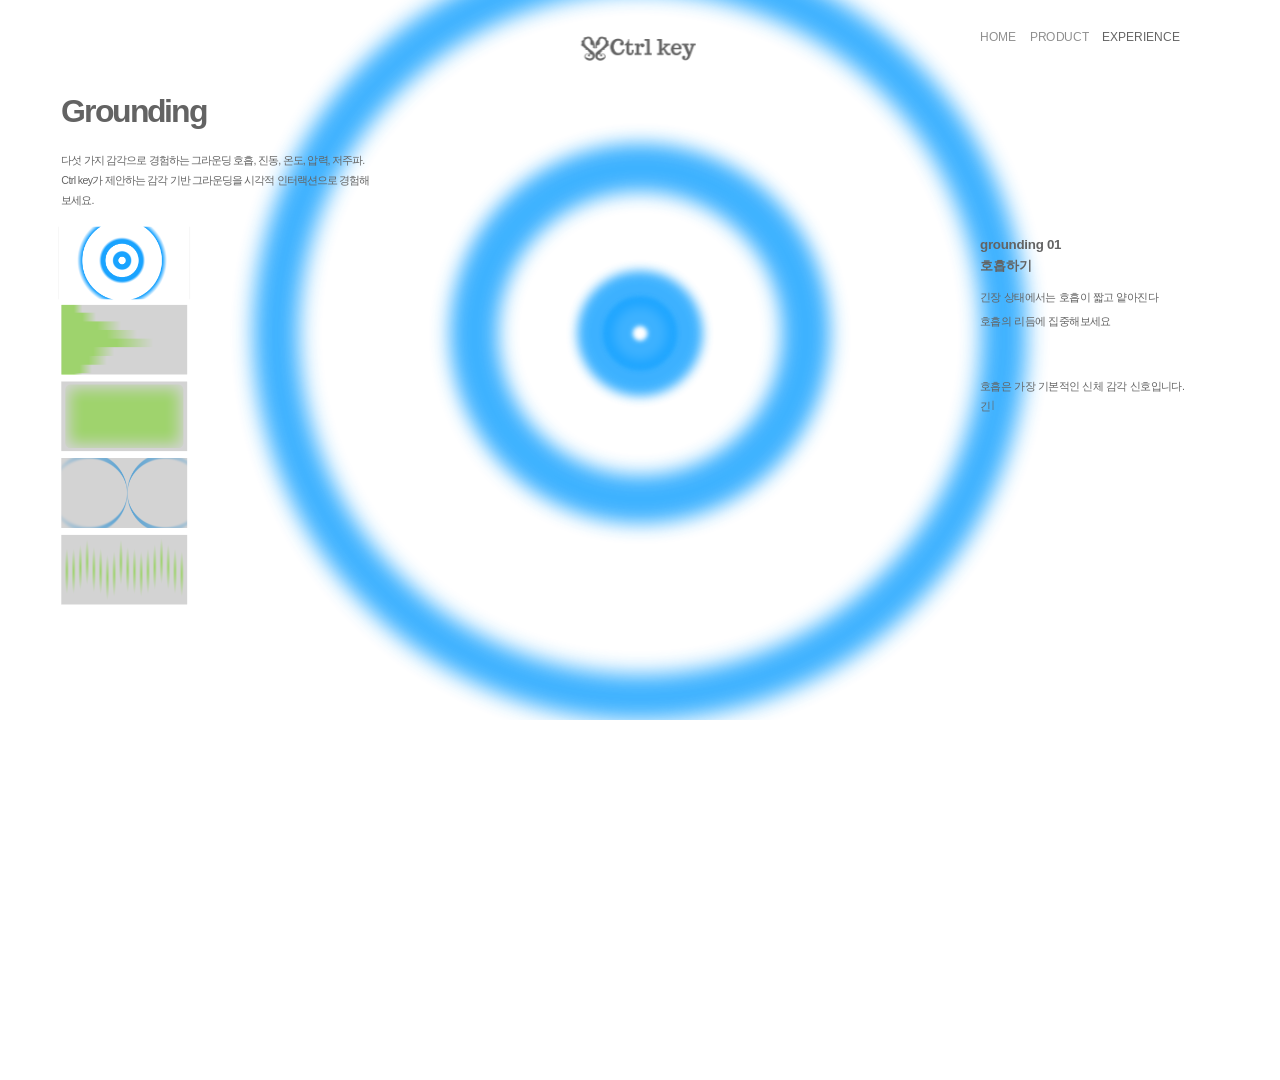
<file: experience.html>
<!DOCTYPE html>
<html lang="ko">
<head>
  <meta charset="utf-8" />
  <meta name="viewport" content="width=device-width, initial-scale=1" />
  <title>Ctrl key Experience</title>
  <link rel="preconnect" href="https://fonts.googleapis.com" />
  <link rel="preconnect" href="https://fonts.gstatic.com" crossorigin />
  <link href="https://fonts.googleapis.com/css2?family=Arimo:wght@400;500;700;800&family=Trocchi&display=swap" rel="stylesheet" />
  <link rel="stylesheet" href="css/style.css" />
</head>
<body>
  <div class="page">
    <nav class="menu-bar menu-bar-gray" aria-label="Primary navigation" data-node-id="368:121">
      <a class="brand-mark" href="index.html#home" aria-label="Ctrl key home">
        <img src="assets/landing-raw-4.png" alt="Ctrl key" />
      </a>
      <div class="menu-items" data-node-id="368:107">
        <a class="nav-link" href="index.html#home" data-nav-target="home">HOME</a>
        <a class="nav-link" href="product.html" data-nav-target="product">PRODUCT</a>
        <a class="nav-link is-active" href="#problem" data-nav-target="problem">EXPERIENCE</a>
      </div>
    </nav>

    <main class="site-shell" data-node-id="406:127">
      <section class="section problem-section experience-section" id="problem" data-section="problem" data-experience-page="1" data-node-id="406:128">
        <div class="experience-breathing-layer" data-experience-breathing data-node-id="412:1078" aria-hidden="true">
          <span class="experience-breathing-ring breathing-ring-outer"></span>
          <span class="experience-breathing-ring breathing-ring-middle"></span>
          <span class="experience-breathing-ring breathing-ring-inner"></span>
          <span class="experience-breathing-ring breathing-ring-center"></span>
        </div>
        <div class="experience-gradient-layer" data-experience-gradient aria-hidden="true">
          <span class="experience-gradient-band experience-gradient-band-01"></span>
          <span class="experience-gradient-band experience-gradient-band-02"></span>
          <span class="experience-gradient-band experience-gradient-band-03"></span>
          <span class="experience-gradient-band experience-gradient-band-04"></span>
          <span class="experience-gradient-band experience-gradient-band-05"></span>
          <span class="experience-gradient-band experience-gradient-band-06"></span>
          <span class="experience-gradient-band experience-gradient-band-07"></span>
          <span class="experience-gradient-band experience-gradient-band-08"></span>
          <span class="experience-gradient-band experience-gradient-band-09"></span>
        </div>
        <div class="experience-color-layer" data-experience-color data-node-id="413:1138" aria-hidden="true">
          <div class="experience-color-rect" data-node-id="413:1184">
            <div class="experience-color-fill"></div>
            <div class="experience-color-shadow"></div>
          </div>
        </div>
        <div class="experience-pressure-layer" data-experience-pressure data-node-id="416:1220" aria-hidden="true">
          <div class="experience-pressure-circle pressure-circle-left">
            <span class="experience-pressure-ring"></span>
          </div>
          <div class="experience-pressure-circle pressure-circle-right">
            <span class="experience-pressure-ring"></span>
          </div>
        </div>
        <div class="experience-rhythm-layer" data-experience-rhythm data-node-id="416:1187" aria-hidden="true">
          <span class="experience-rhythm-bar" style="--bar-x: 84px; --bar-y: 563.5px; --bar-h: 795px; --bar-delay: -0.1s; --bar-scale: 1.05;"></span>
          <span class="experience-rhythm-bar" style="--bar-x: 187px; --bar-y: 563.5px; --bar-h: 795px; --bar-delay: -1.4s; --bar-scale: 0.94;"></span>
          <span class="experience-rhythm-bar" style="--bar-x: 290px; --bar-y: 504.5px; --bar-h: 785px; --bar-delay: -2.7s; --bar-scale: 1.12;"></span>
          <span class="experience-rhythm-bar" style="--bar-x: 393px; --bar-y: 429.5px; --bar-h: 795px; --bar-delay: -4s; --bar-scale: 0.88;"></span>
          <span class="experience-rhythm-bar" style="--bar-x: 496px; --bar-y: 539.5px; --bar-h: 795px; --bar-delay: -5.3s; --bar-scale: 1.02;"></span>
          <span class="experience-rhythm-bar" style="--bar-x: 599px; --bar-y: 563.5px; --bar-h: 795px; --bar-delay: -0.8s; --bar-scale: 0.97;"></span>
          <span class="experience-rhythm-bar" style="--bar-x: 702px; --bar-y: 659.5px; --bar-h: 795px; --bar-delay: -2.1s; --bar-scale: 1.14;"></span>
          <span class="experience-rhythm-bar" style="--bar-x: 805px; --bar-y: 605.5px; --bar-h: 795px; --bar-delay: -3.4s; --bar-scale: 0.9;"></span>
          <span class="experience-rhythm-bar" style="--bar-x: 908px; --bar-y: 429.5px; --bar-h: 795px; --bar-delay: -4.7s; --bar-scale: 1.08;"></span>
          <span class="experience-rhythm-bar" style="--bar-x: 1011px; --bar-y: 539.5px; --bar-h: 795px; --bar-delay: -6s; --bar-scale: 0.95;"></span>
          <span class="experience-rhythm-bar" style="--bar-x: 1114px; --bar-y: 563.5px; --bar-h: 795px; --bar-delay: -1.2s; --bar-scale: 1.03;"></span>
          <span class="experience-rhythm-bar" style="--bar-x: 1217px; --bar-y: 605.5px; --bar-h: 795px; --bar-delay: -2.5s; --bar-scale: 0.91;"></span>
          <span class="experience-rhythm-bar" style="--bar-x: 1320px; --bar-y: 563.5px; --bar-h: 795px; --bar-delay: -3.8s; --bar-scale: 1.09;"></span>
          <span class="experience-rhythm-bar" style="--bar-x: 1423px; --bar-y: 499.5px; --bar-h: 795px; --bar-delay: -5.1s; --bar-scale: 0.96;"></span>
          <span class="experience-rhythm-bar" style="--bar-x: 1526px; --bar-y: 409.5px; --bar-h: 795px; --bar-delay: -6.4s; --bar-scale: 1.13;"></span>
          <span class="experience-rhythm-bar" style="--bar-x: 1629px; --bar-y: 499.5px; --bar-h: 795px; --bar-delay: -1.7s; --bar-scale: 0.93;"></span>
          <span class="experience-rhythm-bar" style="--bar-x: 1732px; --bar-y: 563.5px; --bar-h: 795px; --bar-delay: -3s; --bar-scale: 1.06;"></span>
          <span class="experience-rhythm-bar" style="--bar-x: 1835px; --bar-y: 605.5px; --bar-h: 795px; --bar-delay: -4.3s; --bar-scale: 0.92;"></span>
        </div>
        <h2 class="experience-title">Grounding</h2>
        <p class="experience-intro">
          <span data-experience-static-typewriter>다섯 가지 감각으로 경험하는 그라운딩 호흡, 진동, 온도, 압력, 저주파.</span><br />
          Ctrl key가 제안하는 감각 기반 그라운딩을 시각적 인터랙션으로 경험해보세요.
        </p>
        <div class="experience-nav-frame" data-node-id="406:329" aria-label="Grounding experience pages">
          <button class="experience-nav-card is-active" type="button" data-experience-target="1" data-experience-route="experience-1" aria-label="1번 페이지로 이동">
            <img src="assets/01 MOTION.png" alt="" />
          </button>
          <button class="experience-nav-card" type="button" data-experience-target="2" data-experience-route="experience-2" aria-label="2번 페이지로 이동">
            <img src="assets/02 MOTION.png" alt="" />
          </button>
          <button class="experience-nav-card" type="button" data-experience-target="3" data-experience-route="experience-3" aria-label="3번 페이지로 이동">
            <img src="assets/03MOTION.png" alt="" />
          </button>
          <button class="experience-nav-card" type="button" data-experience-target="4" data-experience-route="experience-4" aria-label="4번 페이지로 이동">
            <img src="assets/04MOTION.png" alt="" />
          </button>
          <button class="experience-nav-card" type="button" data-experience-target="5" data-experience-route="experience-5" aria-label="5번 페이지로 이동">
            <img src="assets/05MOTION.png" alt="" />
          </button>
        </div>
        <aside class="experience-popup" aria-live="polite">
          <h3 data-experience-title></h3>
          <p class="experience-prompt" data-experience-prompt></p>
          <p class="experience-description" data-experience-description></p>
          <p class="experience-meta" data-experience-meta></p>
        </aside>
      </section>

    </main>
  </div>
  <script src="js/main.js"></script>
</body>
</html>
</file>
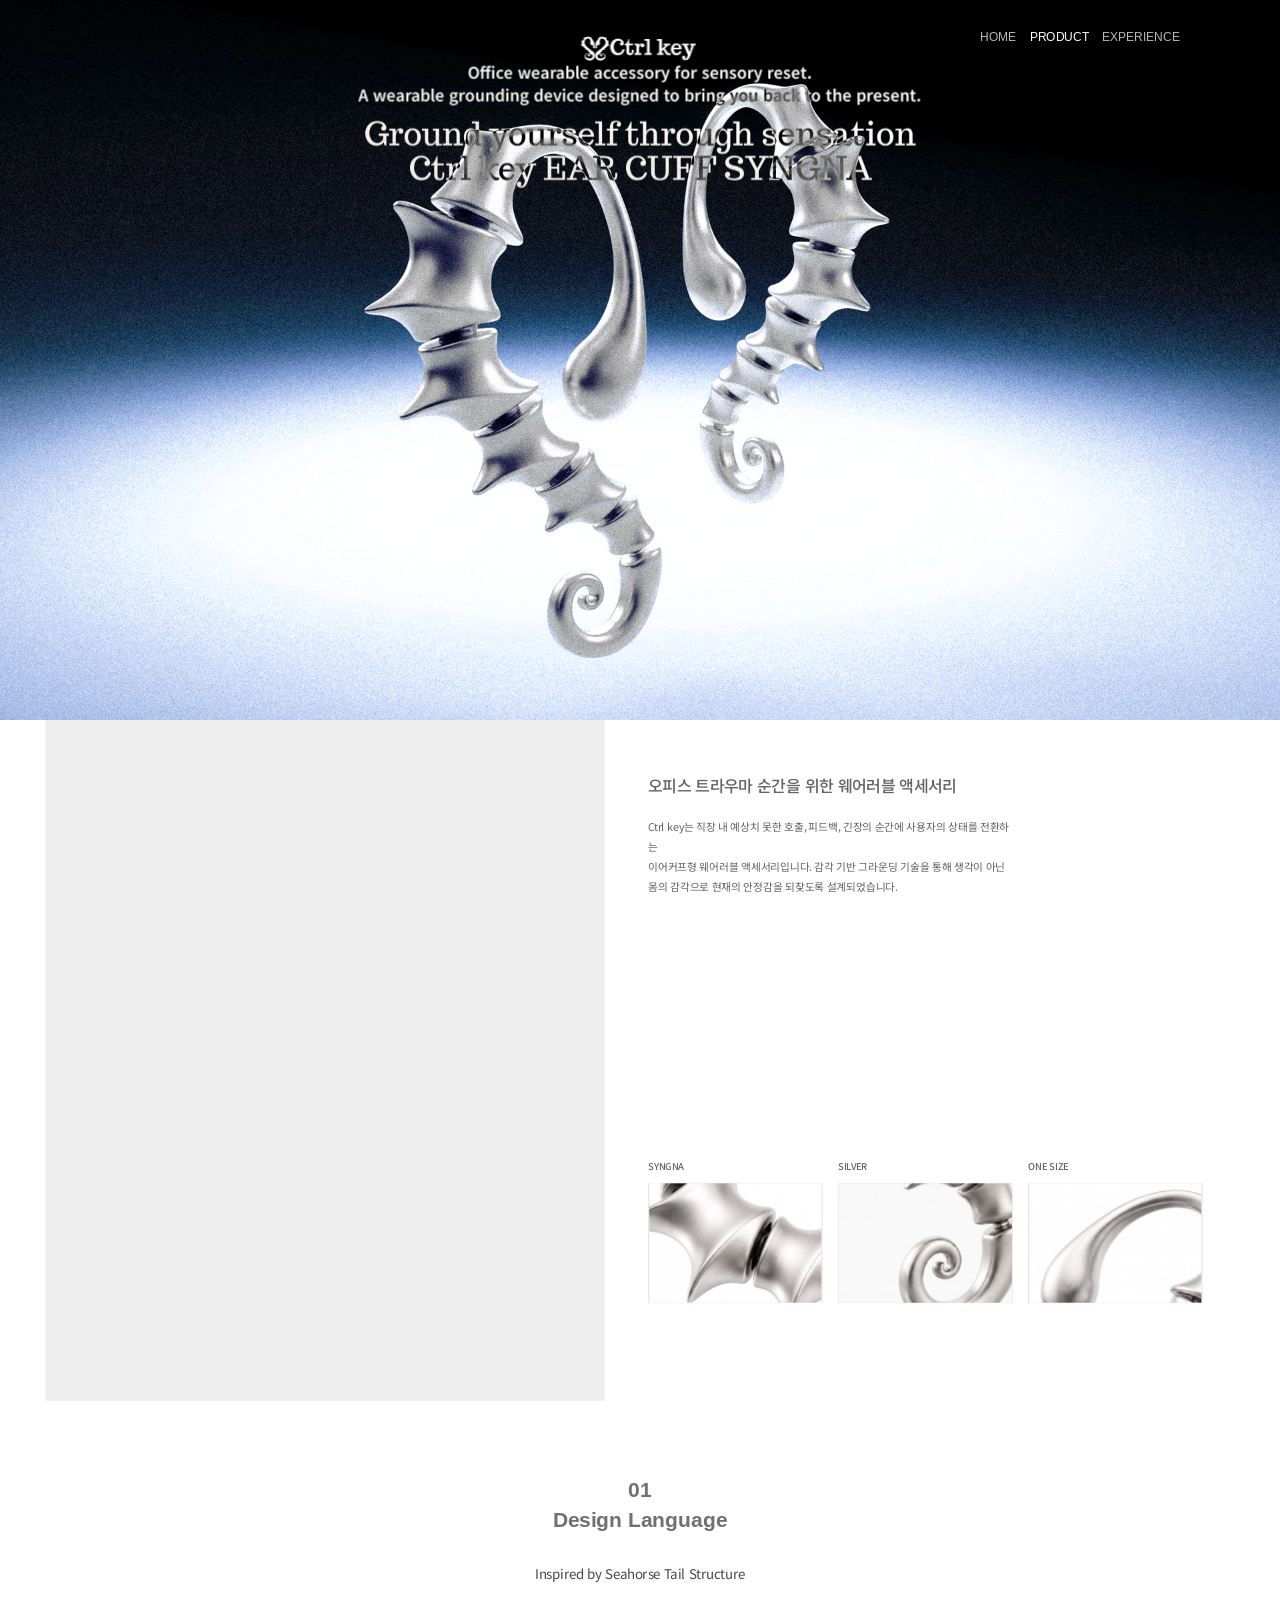
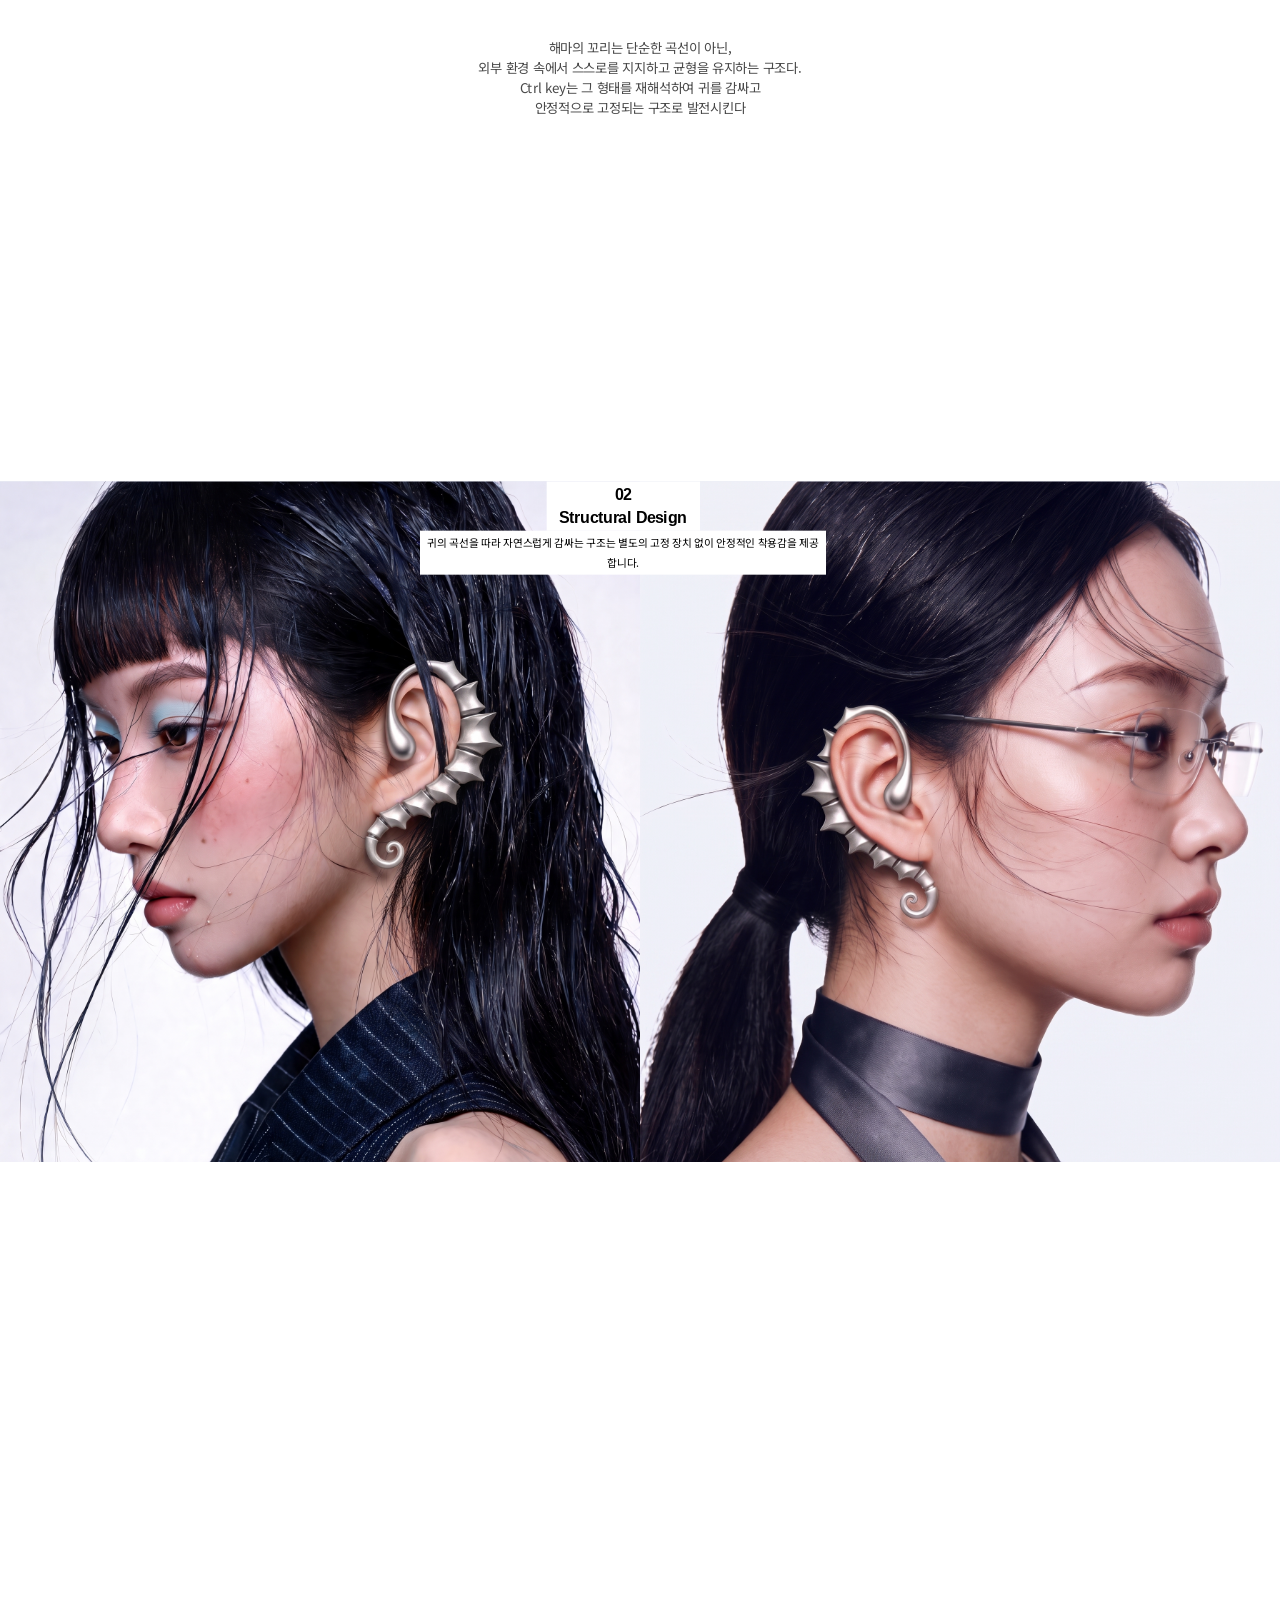
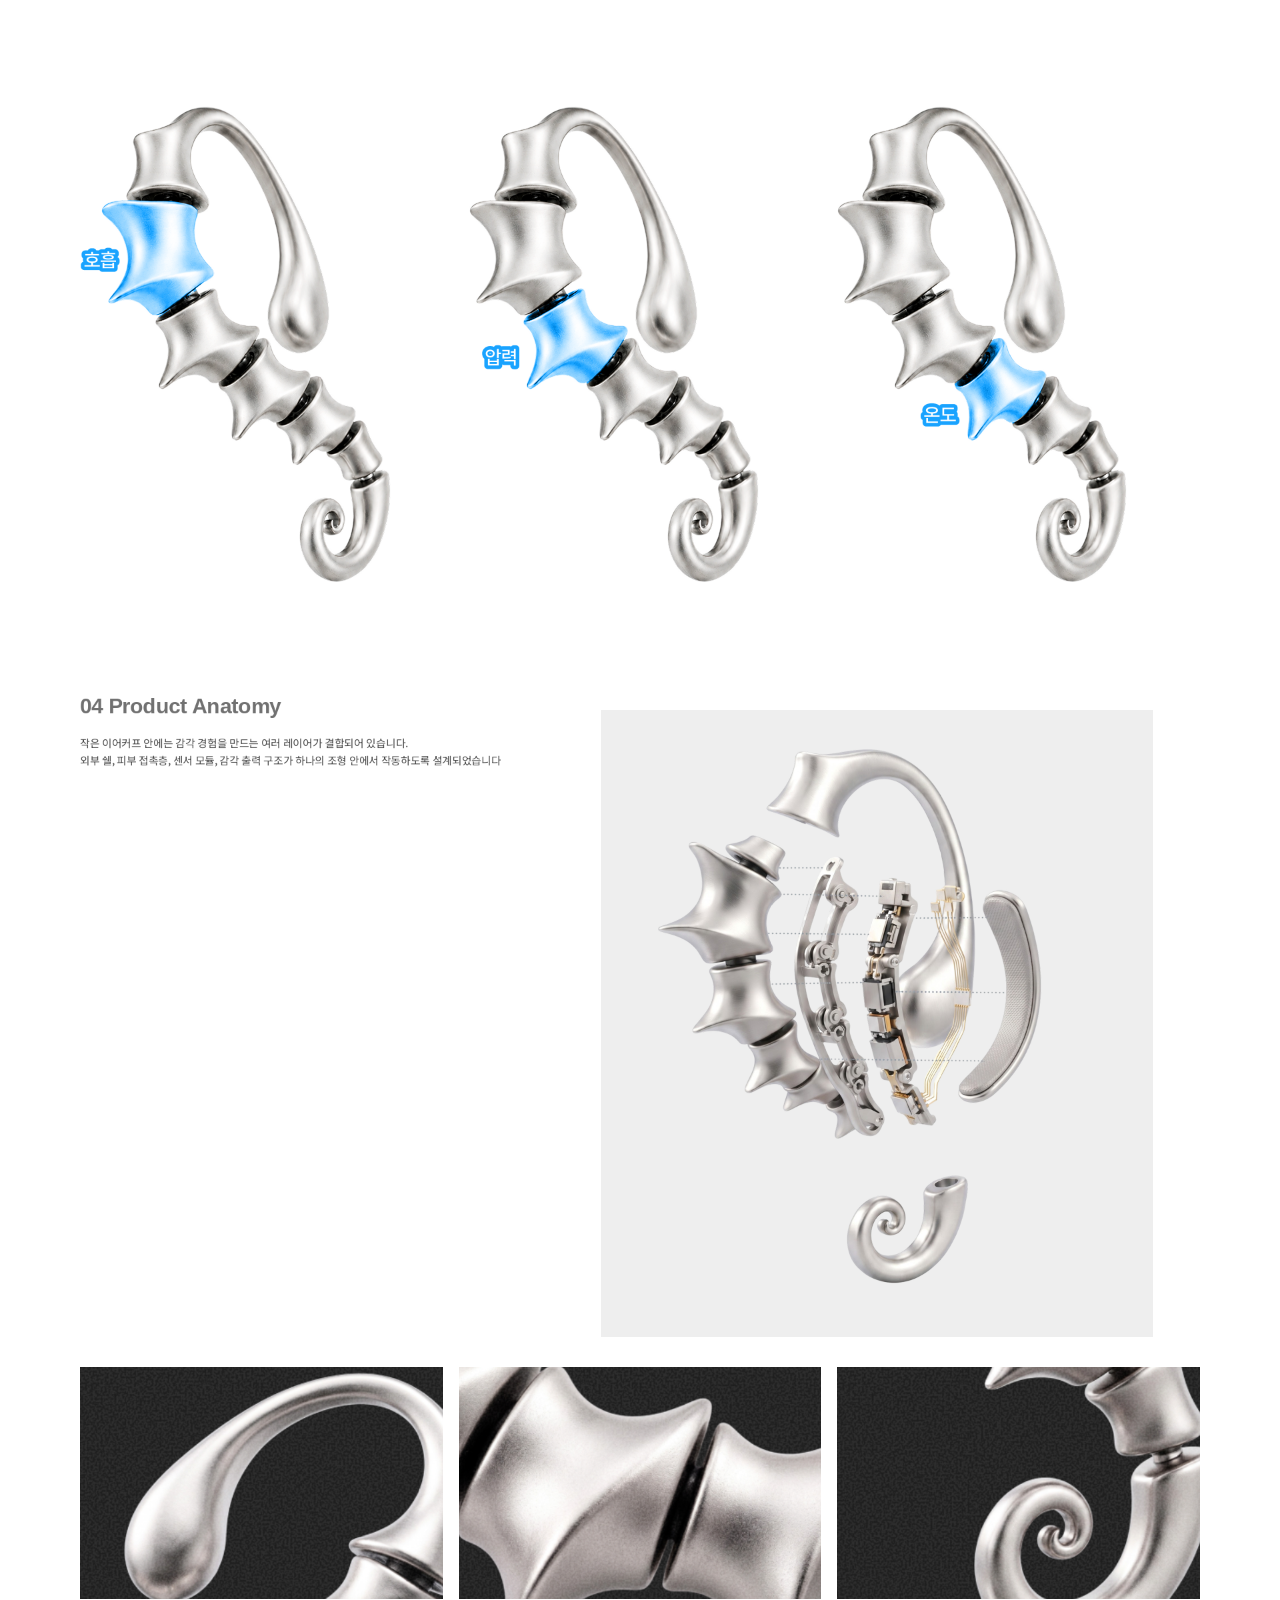
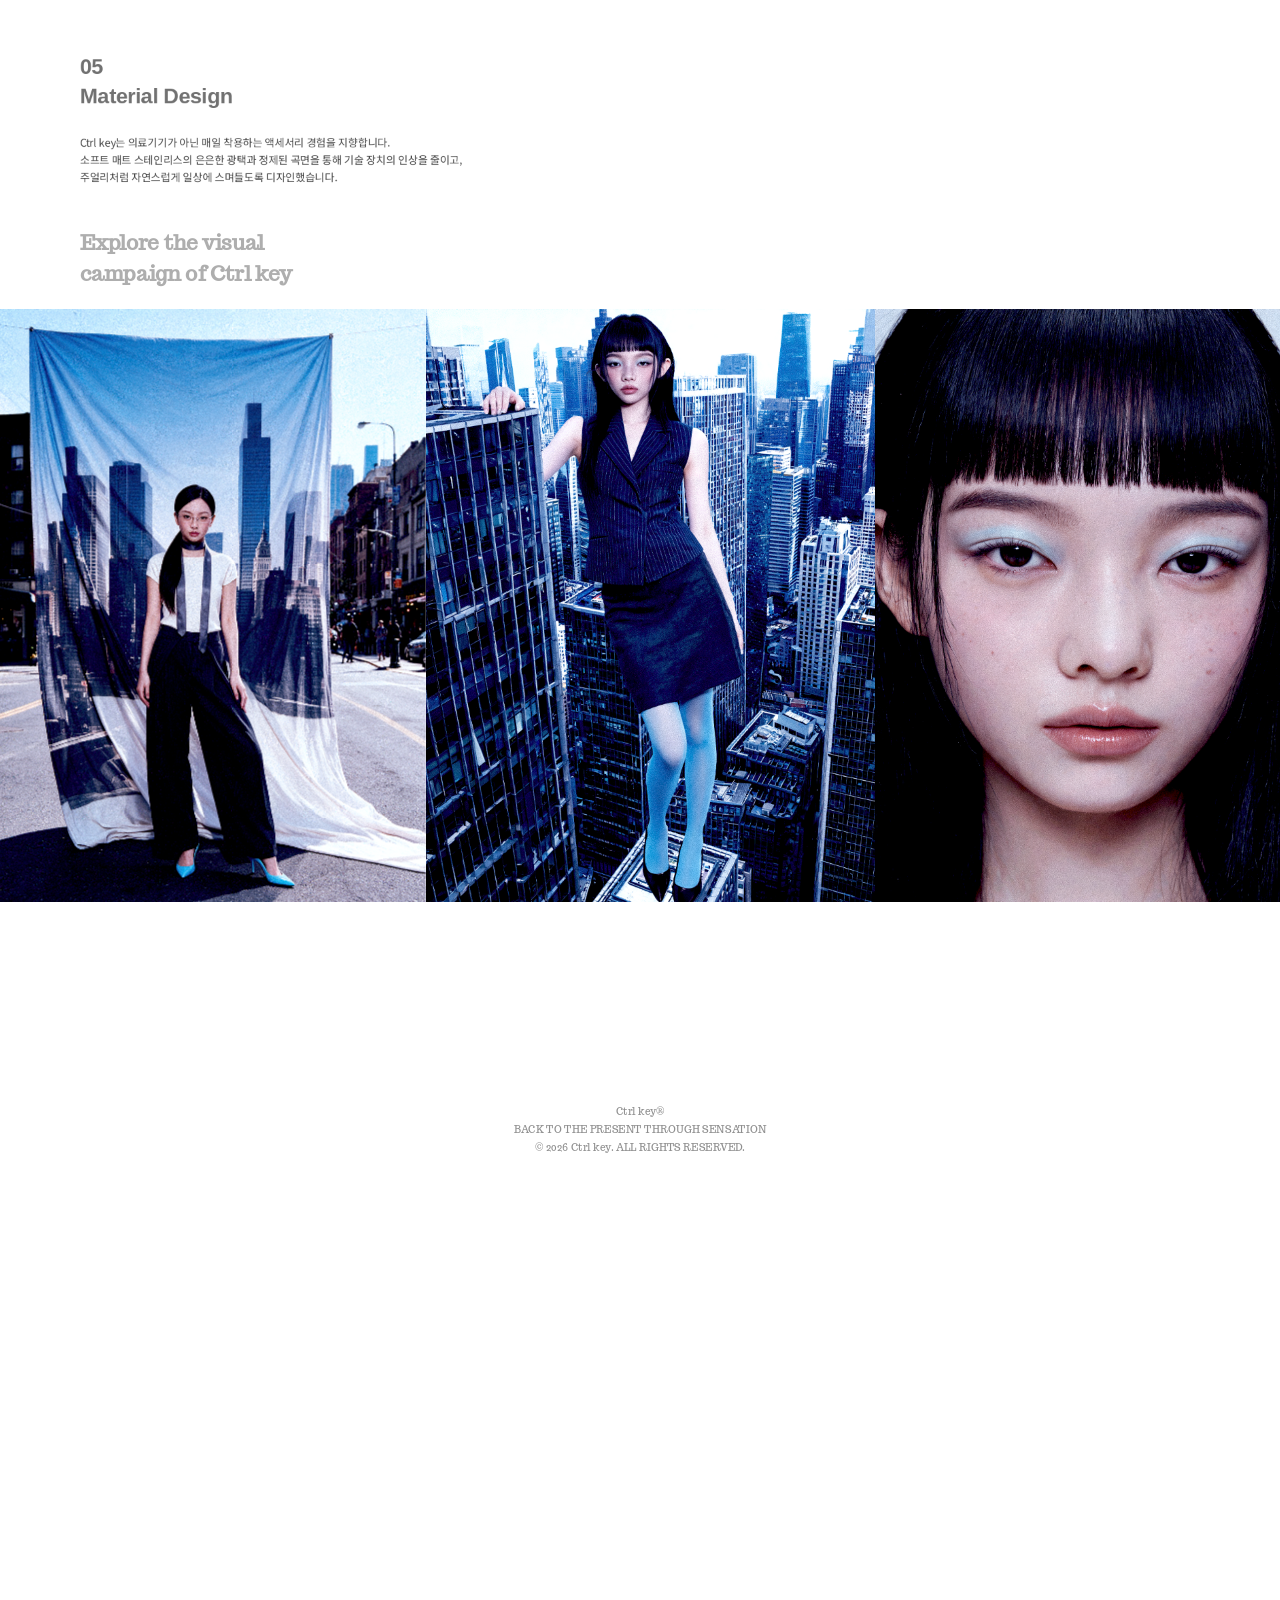
<file: product.html>
<!doctype html>
<html lang="ko">
  <head>
    <meta charset="UTF-8" />
    <meta name="viewport" content="width=device-width, initial-scale=1.0" />
    <title>Ctrl key Product</title>
    <link rel="preconnect" href="https://fonts.googleapis.com" />
    <link rel="preconnect" href="https://fonts.gstatic.com" crossorigin />
    <link
      href="https://fonts.googleapis.com/css2?family=Arimo:wght@400;700;800&family=Noto+Sans+KR:wght@400;500&family=Trocchi&display=swap"
      rel="stylesheet"
    />
    <link rel="stylesheet" href="css/style.css" />
  </head>
  <body>
    <nav class="menu-bar" aria-label="Primary navigation" data-node-id="368:121">
      <a class="brand-mark" href="index.html#home" aria-label="Ctrl key home">
        <img src="assets/landing-raw-4.png" alt="Ctrl key" />
      </a>
      <div class="menu-items" data-node-id="368:107">
        <a class="nav-link" href="index.html#home" data-nav-target="home">HOME</a>
        <a class="nav-link is-active" href="#product" data-nav-target="product">PRODUCT</a>
        <a class="nav-link" href="experience.html" data-nav-target="problem">EXPERIENCE</a>
      </div>
    </nav>

    <main class="site-shell product-shell" data-node-id="395:1294">
      <section class="section product-hero-section" id="product" data-section="product" data-node-id="395:1296">
        <img class="product-hero-img" src="assets/product-hero.png" alt="Ctrl key product hero" />
        <div class="product-hero-copy product-hero-copy-small" data-node-id="395:1298">
          <p>Office wearable accessory for sensory reset.</p>
          <p>A wearable grounding device designed to bring you back to the present.</p>
        </div>
        <div class="product-hero-copy product-hero-copy-main" data-node-id="397:1448">
          <p>Ground yourself through sensation</p>
          <p>Ctrl key EAR CUFF SYNGNA</p>
        </div>
      </section>

      <section class="section product-key-section" data-section="product" data-node-id="395:1300">
        <video class="product-key-visual" src="assets/01-key visual  - footage.mp4" autoplay muted loop playsinline aria-label="Ctrl key key visual footage"></video>
        <div class="product-key-copy" data-product-type-group>
          <h1 data-product-typewriter>오피스 트라우마 순간을 위한 웨어러블 액세서리</h1>
          <p data-product-typewriter>
            Ctrl key는 직장 내 예상치 못한 호출, 피드백, 긴장의 순간에 사용자의 상태를 전환하는
            이어커프형 웨어러블 액세서리입니다. 감각 기반 그라운딩 기술을 통해 생각이 아닌
            몸의 감각으로 현재의 안정감을 되찾도록 설계되었습니다.
          </p>
        </div>
        <div class="product-specs" aria-label="Product specs">
          <article>
            <span>SYNGNA</span>
            <img src="assets/product-key-thumb-01.png" alt="" />
          </article>
          <article>
            <span>SILVER</span>
            <img src="assets/product-key-thumb-02.png" alt="" />
          </article>
          <article>
            <span>ONE SIZE</span>
            <img src="assets/product-key-thumb-03.png" alt="" />
          </article>
        </div>
      </section>

      <section class="section product-design-section" data-section="product" data-product-design data-node-id="395:1310">
        <div class="product-design-heading" data-product-reveal>
          <h2>01<br />Design Language</h2>
          <p>Inspired by Seahorse Tail Structure</p>
          <p>
            해마의 꼬리는 단순한 곡선이 아닌,<br />
            외부 환경 속에서 스스로를 지지하고 균형을 유지하는 구조다.<br />
            Ctrl key는 그 형태를 재해석하여 귀를 감싸고<br />
            안정적으로 고정되는 구조로 발전시킨다
          </p>
        </div>
        <img class="product-design-card product-design-card-left" src="assets/product-design-left-card.png" alt="" data-product-design-card="left" />
        <img class="product-design-card product-design-card-right" src="assets/product-design-right-card.png" alt="" data-product-design-card="right" />
      </section>

      <section class="section product-structure-section" data-section="product" data-node-id="395:1316">
        <img class="product-structure-img product-structure-left" src="assets/product-struct-left.png" alt="" data-product-fade />
        <img class="product-structure-img product-structure-right" src="assets/product-struct-right.png" alt="" data-product-fade />
        <div class="product-structure-copy">
          <h2>02<br />Structural Design</h2>
          <p>귀의 곡선을 따라 자연스럽게 감싸는 구조는 별도의 고정 장치 없이 안정적인 착용감을 제공합니다.</p>
        </div>
      </section>

      <section class="section product-detail-section" data-section="product" data-node-id="395:1325">
        <div class="product-system">
          <img class="product-detail-img sensory" src="assets/product-detail-sensory.png" alt="" data-product-reveal />
          <div class="product-detail-copy system-copy" data-product-type-group>
            <h2 data-product-typewriter>03<br />Sensory Grounding System</h2>
            <p data-product-typewriter>
              Ctrl key는 화면이나 알림이 아닌 신체 감각을 통해 사용자의 상태 변화에 접근합니다.
              압력, 온도, 진동, 호흡 리듬을 활용하여 직장내 트라우마의 순간을 현재의 감각으로 전환합니다
            </p>
          </div>
          <p class="product-module-copy" data-product-typewriter>
            감각을 나누어 담은 모듈 구조 분절된 각 모듈은 온도, 압력, 진동, 저주파 등 서로 다른 감각 기능을 담당한다.
            귀를 따라 연결된 모듈이 감각 자극을 단계적으로 전달해, 긴장된 순간 사용자가 자신의 신체 감각에 다시 집중하도록 돕는다
          </p>
          <div class="product-carousel" aria-label="Sensory grounding carousel">
            <div class="product-carousel-track">
              <img src="assets/carousel-horizen-01.png" alt="" />
              <img src="assets/carousel-horizen-02.png" alt="" />
              <img src="assets/carousel-horizen-03.png" alt="" />
              <img src="assets/carousel-horizen-04.png" alt="" />
              <img src="assets/carousel-horizen-05.png" alt="" />
            </div>
          </div>
        </div>

        <div class="product-anatomy">
          <div class="product-detail-copy anatomy-copy" data-product-type-group>
            <h2 data-product-typewriter>04 Product Anatomy</h2>
            <p data-product-typewriter>
              작은 이어커프 안에는 감각 경험을 만드는 여러 레이어가 결합되어 있습니다.
              외부 쉘, 피부 접촉층, 센서 모듈, 감각 출력 구조가 하나의 조형 안에서 작동하도록 설계되었습니다
            </p>
          </div>
          <img class="product-detail-img anatomy" src="assets/anatomy.png02.png" alt="" data-product-reveal />
        </div>

        <div class="product-material">
          <div class="product-detail-copy material-copy" data-product-type-group>
            <h2 data-product-typewriter>05<br />Material Design</h2>
            <p data-product-typewriter>
              Ctrl key는 의료기기가 아닌 매일 착용하는 액세서리 경험을 지향합니다.
              소프트 매트 스테인리스의 은은한 광택과 정제된 곡면을 통해 기술 장치의 인상을 줄이고,
              주얼리처럼 자연스럽게 일상에 스며들도록 디자인했습니다.
            </p>
          </div>
          <div class="product-material-grid">
            <img src="assets/product-material-01.png" alt="" data-product-reveal />
            <img src="assets/product-material-02.png" alt="" data-product-reveal />
            <img src="assets/product-material-03.png" alt="" data-product-reveal />
          </div>
        </div>

        <div class="product-campaign">
          <h2 data-product-typewriter>Explore the visual<br />campaign of Ctrl key</h2>
          <div class="product-campaign-grid">
            <img src="assets/product-campaign-01.png" alt="" data-product-reveal />
            <img src="assets/product-campaign-02.png" alt="" data-product-reveal />
            <img src="assets/product-campaign-03.png" alt="" data-product-reveal />
          </div>
        </div>
      </section>

      <footer class="section footer-section" data-section="product" data-node-id="395:1144">
        <p>
          Ctrl key®<br />
          BACK TO THE PRESENT THROUGH SENSATION<br />
          © 2026 Ctrl key. ALL RIGHTS RESERVED.
        </p>
      </footer>
    </main>

    <script src="js/main.js"></script>
  </body>
</html>
</file>
<file: css/style.css>
:root {
  --gray-0: #000;
  --gray-15: #0b0b0b;
  --gray-20: #161616;
  --gray-40: #484848;
  --gray-55: #717171;
  --gray-95: #eee;
  --gray-100: #fff;
  --blue: #19a3ff;
  --green: #9eff43;
  --canvas-scale: 1;
  --footer-padding-top: 200px;
  --footer-padding-bottom: 90px;
  --cursor-default: url("../assets/custom-cursor-60-60-01.png") 30 30, auto;
  --cursor-loop-02: url("../assets/custom-cursor-60-60-02.png") 30 30, auto;
  --cursor-loop-03: url("../assets/custom-cursor-60-60-03.png") 30 30, auto;
  --font-display: "Arimo", Arial, sans-serif;
  --font-body: "Pretendard", "Noto Sans KR", Arial, sans-serif;
  --font-menu: "Arimo", Arial, sans-serif;
  --font-footer: "Trocchi", Georgia, serif;
}

* {
  box-sizing: border-box;
}

html {
  scroll-behavior: auto;
  background: var(--gray-100);
}

body {
  margin: 0;
  color: var(--gray-40);
  background: var(--gray-100);
  cursor: var(--cursor-default);
  overflow-x: hidden;
}

a {
  color: #ffffff;
  text-decoration: none;
  cursor: var(--cursor-default);
}

button {
  border: 0;
  padding: 0;
  background: transparent;
  color: #ffffff;
  cursor: var(--cursor-default);
}

body.is-cursor-loop-02,
body.is-cursor-loop-02 a,
body.is-cursor-loop-02 button,
body.is-cursor-loop-02 .product-carousel,
body.is-cursor-loop-02 .product-carousel-track,
body.is-cursor-loop-02 .solution-viewport {
  cursor: var(--cursor-loop-02);
}

body.is-cursor-loop-03,
body.is-cursor-loop-03 a,
body.is-cursor-loop-03 button,
body.is-cursor-loop-03 .product-carousel,
body.is-cursor-loop-03 .product-carousel-track,
body.is-cursor-loop-03 .solution-viewport {
  cursor: var(--cursor-loop-03);
}

.site-shell {
  position: relative;
  width: 1920px;
  margin: 0;
  background: var(--gray-100);
  transform-origin: top left;
}

.section {
  position: relative;
  width: 1920px;
  overflow: hidden;
}

.landing-section {
  height: 1080px;
  background: #d7dedc;
}

.landing-video {
  position: absolute;
  inset: 0;
  width: 1920px;
  height: 1080px;
  object-fit: cover;
}

.landing-video {
  z-index: 1;
  opacity: 0;
}

.landing-section.is-video-ready .landing-video {
  opacity: 1;
}

.product-section {
  min-height: 8519px;
  overflow: hidden;
  background: var(--gray-100);
  --product-reveal-y: 80px;
  --product-shift-x: 0px;
  --product-shift-y: 0px;
  --product-scale: 1;
}

.product-page-image {
  display: block;
  width: 1920px;
  height: auto;
  opacity: 0;
  transform: translate3d(var(--product-shift-x), calc(var(--product-reveal-y) + var(--product-shift-y)), 0) scale(var(--product-scale));
  transform-origin: top center;
  transition: opacity 900ms cubic-bezier(0.22, 1, 0.36, 1), transform 900ms cubic-bezier(0.22, 1, 0.36, 1), filter 220ms ease;
  will-change: transform, opacity;
}

.product-section.is-visible {
  --product-reveal-y: 0px;
}

.product-section.is-visible .product-page-image {
  opacity: 1;
}

.product-section.is-interacting {
  --product-scale: 1.006;
}

@media (prefers-reduced-motion: reduce) {
  .product-page-image {
    opacity: 1;
    transform: none;
    transition: none;
  }
}

.product-shell {
  background: var(--gray-100);
}

.product-hero-section {
  z-index: 2;
  height: 1080px;
  overflow: hidden;
}

.product-hero-img {
  position: absolute;
  top: 0;
  left: 0;
  width: 1920px;
  height: 1080px;
  object-fit: cover;
}

.product-hero-copy {
  position: absolute;
  z-index: 1;
  left: 50%;
  color: var(--gray-100);
  text-align: center;
  white-space: nowrap;
  mix-blend-mode: difference;
  transform: translate(-50%, calc(-100% + var(--hero-copy-scroll-y, 0px)));
  pointer-events: none;
  will-change: transform;
}

.product-hero-copy p {
  margin: 0;
}

.product-hero-copy-small {
  top: 159px;
  font-family: var(--font-body);
  font-size: 24px;
  font-weight: 600;
  line-height: 34px;
}

.product-hero-copy-main {
  top: 279px;
  font-family: var(--font-footer);
  font-size: 48px;
  font-weight: 400;
  line-height: 52px;
}

.product-key-section {
  height: 1021px;
  overflow: hidden;
}

.product-key-visual {
  position: absolute;
  top: 0;
  left: 68px;
  width: 839px;
  height: 1022px;
  object-fit: cover;
  background: var(--gray-95);
}

.product-key-copy {
  position: absolute;
  top: 82px;
  left: 972px;
  width: 547px;
  color: #636363;
  opacity: 0;
  transform: translateY(42px);
  transition: opacity 1400ms cubic-bezier(0.42, 0, 1, 1), transform 1400ms cubic-bezier(0.42, 0, 1, 1);
}

.product-key-copy.is-visible {
  opacity: 1;
  transform: translateY(0);
}

.product-key-copy h1,
.product-key-copy p,
.product-detail-copy h2,
.product-detail-copy p,
.product-module-copy,
.product-campaign h2 {
  white-space: pre-line;
}

.product-key-copy h1 {
  margin: 0 0 30px;
  font-family: var(--font-body);
  font-size: 24px;
  font-weight: 500;
  line-height: 32px;
  letter-spacing: -0.48px;
}

.product-key-copy p {
  margin: 0;
  font-family: var(--font-body);
  font-size: 16px;
  font-weight: 400;
  line-height: 30px;
  letter-spacing: -0.32px;
}

.product-specs {
  position: absolute;
  top: 644px;
  left: 972px;
  display: flex;
  gap: 23px;
}

.product-specs article {
  width: 262px;
  color: var(--gray-50, #636363);
  font-family: var(--font-body);
  font-size: 14px;
  font-weight: 500;
  line-height: 50px;
  letter-spacing: -0.28px;
}

.product-specs img {
  display: block;
  width: 100%;
  height: 181px;
  border: 0.5px solid #e4e4e4;
  object-fit: contain;
  background: var(--gray-95);
}

.product-design-section {
  height: 1021px;
  overflow: hidden;
}

.product-design-heading {
  position: absolute;
  top: 112px;
  left: 50%;
  width: 560px;
  color: var(--gray-40);
  text-align: center;
  opacity: 0;
  transform: translate(-50%, 56px);
  transition: opacity 920ms cubic-bezier(0.42, 0, 1, 1), transform 920ms cubic-bezier(0.42, 0, 1, 1);
}

.product-design-heading.is-visible {
  opacity: 1;
  transform: translate(-50%, 0);
}

.product-design-heading h2 {
  margin: 0 0 44px;
  color: var(--gray-55);
  font-family: var(--font-display);
  font-size: 32px;
  font-weight: 800;
  line-height: 44px;
  letter-spacing: -0.64px;
}

.product-design-heading p {
  margin: 0 0 82px;
  font-family: var(--font-body);
  font-size: 20px;
  font-weight: 400;
  line-height: 30px;
  letter-spacing: -0.4px;
}

.product-design-heading p:last-child {
  margin-bottom: 0;
}

.product-design-card {
  position: absolute;
  top: 334px;
  width: 560px;
  height: auto;
  object-fit: contain;
  opacity: 0;
  transform: translateY(260px);
  transition: opacity 900ms cubic-bezier(0.42, 0, 1, 1), transform 900ms cubic-bezier(0.42, 0, 1, 1);
  will-change: transform, opacity;
}

.product-design-card-left {
  left: 80px;
}

.product-design-card-right {
  right: 80px;
}

.product-structure-section {
  height: 1021px;
  overflow: hidden;
  background: #e4e7f2;
}

.product-structure-img {
  position: absolute;
  top: 0;
  width: 960px;
  height: 1080px;
  object-fit: cover;
  opacity: 0;
  transition: opacity 1100ms ease;
}

.product-structure-img.is-visible {
  opacity: 1;
}

.product-structure-left {
  left: 0;
}

.product-structure-right {
  right: 0;
  transition-delay: 420ms;
}

.product-structure-copy {
  position: absolute;
  top: 0;
  left: 630px;
  width: 609px;
  color: var(--gray-0);
  text-align: center;
}

.product-structure-copy h2 {
  display: block;
  width: 230px;
  margin: 0 auto;
  padding: 3px 10px;
  background: var(--gray-100);
  font-family: var(--font-display);
  font-size: 24px;
  font-weight: 800;
  line-height: 34px;
  letter-spacing: -0.48px;
}

.product-structure-copy p {
  display: block;
  margin: 0;
  padding: 3px 10px;
  background: var(--gray-100);
  font-family: var(--font-body);
  font-size: 16px;
  font-weight: 400;
  line-height: 30px;
  letter-spacing: -0.32px;
}

.product-detail-section {
  height: 4410px;
  overflow: hidden;
}

.product-detail-copy {
  position: absolute;
  color: var(--gray-40);
}

.product-detail-copy h2,
.product-campaign h2 {
  margin: 0 0 34px;
  color: var(--gray-55);
  font-family: var(--font-display);
  font-size: 32px;
  font-weight: 800;
  line-height: 44px;
  letter-spacing: -0.64px;
}

.product-detail-copy p,
.product-module-copy {
  margin: 0;
  font-family: var(--font-body);
  font-size: 16px;
  font-weight: 400;
  line-height: 26px;
  letter-spacing: -0.32px;
}

.product-detail-img,
.product-material-grid img,
.product-campaign-grid img {
  opacity: 0;
  transform: translateY(96px);
  transition: opacity 1100ms cubic-bezier(0.42, 0, 0.58, 1), transform 1100ms cubic-bezier(0.42, 0, 0.58, 1);
  will-change: transform, opacity;
}

.product-detail-img.is-visible,
.product-material-grid img.is-visible,
.product-campaign-grid img.is-visible {
  opacity: 1;
  transform: translateY(0);
}

.product-detail-section [data-product-type-group] {
  opacity: 0;
  transform: translateY(40px);
  transition: opacity 1000ms cubic-bezier(0.42, 0, 0.58, 1), transform 1000ms cubic-bezier(0.42, 0, 0.58, 1);
  will-change: transform, opacity;
}

.product-detail-section [data-product-type-group].is-visible {
  opacity: 1;
  transform: translateY(0);
}

.sensory {
  position: absolute;
  top: 67px;
  left: 120px;
  width: 828px;
  height: 448px;
  object-fit: contain;
  background: var(--gray-95);
}

.system-copy {
  top: 96px;
  left: 972px;
  width: 632px;
}

.product-module-copy {
  position: absolute;
  top: 594px;
  left: 120px;
  width: 828px;
  color: var(--gray-40);
  line-height: 24px;
}

.product-carousel {
  position: absolute;
  top: 770px;
  left: 120px;
  width: 1680px;
  height: 790px;
  overflow-x: auto;
  overflow-y: hidden;
  cursor: var(--cursor-default);
  scrollbar-width: none;
  user-select: none;
  touch-action: pan-y;
}

.product-carousel::-webkit-scrollbar {
  display: none;
}

.product-carousel.is-dragging {
  cursor: var(--cursor-default);
}

.product-carousel-track {
  display: flex;
  gap: 0;
  width: max-content;
  padding: 18px 0;
  cursor: var(--cursor-default);
}

.product-carousel-track img {
  position: relative;
  width: 552px;
  height: 746px;
  object-fit: cover;
  flex: 0 0 auto;
  pointer-events: auto;
}

.anatomy-copy h2 {
  margin-bottom: 20px;
}

.anatomy-copy {
  top: 1694px;
  left: 120px;
  width: 632px;
}

.anatomy {
  position: absolute;
  top: 1722px;
  left: 902px;
  width: 828px;
  height: auto;
  object-fit: contain;
  background: var(--gray-95);
}

.material-copy {
  top: 3135px;
  left: 120px;
  width: 632px;
}

.product-material-grid {
  position: absolute;
  top: 2707px;
  left: 120px;
  display: flex;
  gap: 24px;
}

.product-material-grid img {
  width: 544px;
  height: 348px;
  object-fit: contain;
  background: var(--gray-95);
}

.product-material-grid img:nth-child(2),
.product-campaign-grid img:nth-child(2) {
  transition-delay: 240ms;
}

.product-material-grid img:nth-child(3),
.product-campaign-grid img:nth-child(3) {
  transition-delay: 480ms;
}

.product-campaign {
  position: absolute;
  top: 3521px;
  left: 0;
  width: 1920px;
  height: 901px;
}

.product-campaign h2 {
  position: absolute;
  top: -124px;
  left: 120px;
  color: var(--gray-75, #aeaeae);
  font-family: var(--font-footer);
  line-height: 47px;
  min-height: 94px;
}

.product-campaign-grid {
  position: absolute;
  top: 0;
  left: -34px;
  display: flex;
  align-items: flex-start;
  width: max-content;
}

.product-campaign-grid img:nth-child(1) {
  width: 673px;
  height: 901px;
}

.product-campaign-grid img:nth-child(2) {
  width: 674px;
  height: 901px;
}

.product-campaign-grid img:nth-child(3) {
  width: 638px;
  height: 901px;
}

.product-campaign-grid img {
  object-fit: cover;
}

.menu-bar {
  position: fixed;
  z-index: 20;
  top: 10px;
  left: 50%;
  display: flex;
  align-items: flex-start;
  width: 1919px;
  height: 80px;
  transform: translateX(-50%) scale(var(--canvas-scale));
  transform-origin: top center;
  pointer-events: none;
}

.brand-mark {
  position: absolute;
  top: 0;
  left: 722px;
  width: 476px;
  height: 114px;
  overflow: hidden;
  pointer-events: auto;
}

.brand-mark img {
  position: absolute;
  top: 4px;
  left: 0;
  width: 476px;
  height: 106px;
  object-fit: contain;
  transition: filter 220ms ease;
}

.menu-items {
  position: absolute;
  top: 0;
  right: 120px;
  display: flex;
  align-items: center;
  height: 80px;
  padding: 0 20px;
  pointer-events: auto;
}

.nav-link {
  position: relative;
  display: flex;
  align-items: center;
  justify-content: center;
  min-width: 71px;
  height: 52px;
  padding: 0 10px;
  font-family: var(--font-menu);
  font-size: 18px;
  font-weight: 400;
  line-height: 52px;
  letter-spacing: 0;
  text-align: center;
  color: var(--gray-100);
  opacity: 0.72;
  white-space: nowrap;
  transition: opacity 240ms ease, color 240ms ease, font-weight 160ms ease;
}

.menu-bar-gray .brand-mark img {
  filter: brightness(0) saturate(100%) invert(39%);
}

.menu-bar-gray .nav-link {
  color: #636363;
}

.nav-link.is-active,
.nav-link:active {
  font-weight: 400;
  opacity: 1;
}

.overview-section {
  height: 1100px;
  background: var(--gray-95);
}

.overview-video {
  position: absolute;
  top: 0;
  right: 0;
  z-index: 0;
  width: 960px;
  height: 1100px;
  object-fit: cover;
}

.overview-copy {
  position: absolute;
  z-index: 2;
  top: 31px;
  left: 120px;
  width: 546px;
  color: var(--gray-40);
}

.overview-copy h2,
.overview-copy p {
  opacity: 0;
  transform: translateY(38px);
  transition: opacity 1600ms cubic-bezier(0.22, 1, 0.36, 1), transform 1600ms cubic-bezier(0.22, 1, 0.36, 1);
}

.overview-copy p {
  transition-delay: 280ms;
}

.overview-section.is-visible .overview-copy h2,
.overview-section.is-visible .overview-copy p {
  opacity: 1;
  transform: translateY(0);
}

.overview-copy h2 {
  margin: 0;
  font-family: var(--font-display);
  font-size: 24px;
  font-weight: 800;
  line-height: 34px;
  letter-spacing: 0;
}

.overview-copy p {
  margin: 0;
  font-family: var(--font-body);
  font-size: 16px;
  font-weight: 400;
  line-height: 26px;
  letter-spacing: 0;
}

.problem-section {
  z-index: 2;
  height: 766px;
  overflow: visible;
  background: var(--gray-100);
}

.experience-section {
  height: 1080px;
  overflow: hidden;
  background: var(--gray-95);
  color: #636363;
}

.experience-section[data-experience-page="1"] {
  background: var(--gray-100);
}

.experience-section[data-experience-page="2"] {
  background: var(--gray-100);
}

.experience-section[data-experience-page="3"] {
  background: var(--gray-100);
}

.experience-section[data-experience-page="4"] {
  background: var(--gray-100);
}

.experience-section[data-experience-page="5"] {
  background: var(--gray-100);
}

.experience-breathing-layer {
  position: absolute;
  inset: 0;
  z-index: 0;
  width: 1920px;
  height: 1080px;
  overflow: hidden;
  opacity: 0;
  pointer-events: none;
  transition: opacity 420ms cubic-bezier(0.37, 0, 0.63, 1);
}

.experience-section[data-experience-page="1"] .experience-breathing-layer {
  opacity: 1;
}

.experience-breathing-ring {
  position: absolute;
  top: 500px;
  left: 960px;
  display: block;
  width: var(--ring-size);
  height: var(--ring-size);
  margin-top: var(--ring-offset);
  margin-left: var(--ring-offset);
  border: var(--ring-weight) solid var(--blue);
  border-radius: 50%;
  filter: blur(var(--ring-blur));
  opacity: 0.84;
  transform: scale(1);
  transform-origin: center center;
  animation: breathingRing 10s cubic-bezier(0.37, 0, 0.63, 1) infinite;
  will-change: transform, filter, opacity;
}

.breathing-ring-center {
  --ring-size: 112px;
  --ring-offset: -56px;
  --ring-weight: 45px;
  --ring-blur: 3px;
  --ring-expanded-blur: 6px;
  --ring-scale: 1.12;
  animation-delay: 0ms;
}

.breathing-ring-inner {
  --ring-size: 188px;
  --ring-offset: -94px;
  --ring-weight: 54px;
  --ring-blur: 8px;
  --ring-expanded-blur: 13px;
  --ring-scale: 1.2;
  animation-delay: 80ms;
}

.breathing-ring-middle {
  --ring-size: 570px;
  --ring-offset: -285px;
  --ring-weight: 72px;
  --ring-blur: 14px;
  --ring-expanded-blur: 20px;
  --ring-scale: 1.28;
  animation-delay: 160ms;
}

.breathing-ring-outer {
  --ring-size: 1160px;
  --ring-offset: -580px;
  --ring-weight: 68px;
  --ring-blur: 16px;
  --ring-expanded-blur: 24px;
  --ring-scale: 1.38;
  animation-delay: 240ms;
}

.experience-gradient-layer {
  position: absolute;
  inset: 0;
  z-index: 0;
  width: 1920px;
  height: 1080px;
  opacity: 0;
  pointer-events: none;
  transition: opacity 420ms cubic-bezier(0.42, 0, 1, 1);
}

.experience-section[data-experience-page="2"] .experience-gradient-layer {
  opacity: 1;
}

.experience-color-layer {
  position: absolute;
  inset: 0;
  z-index: 0;
  width: 1920px;
  height: 1080px;
  opacity: 0;
  pointer-events: none;
  transition: opacity 420ms ease-in-out;
  --temperature-color-rgb: 158, 255, 67;
}

.experience-section[data-experience-page="3"] .experience-color-layer {
  opacity: 1;
}

.experience-color-rect {
  position: absolute;
  top: 50%;
  left: 50%;
  width: 1800px;
  height: 964px;
  overflow: hidden;
  border-radius: 80px;
  transform: translate(-50%, -50%);
}

.experience-color-fill,
.experience-color-shadow {
  position: absolute;
  inset: 0;
  border-radius: inherit;
}

.experience-color-fill {
  background: rgb(var(--temperature-color-rgb));
}

.experience-color-shadow {
  box-shadow: inset 0 0 250px 61px var(--gray-100);
}

.experience-pressure-layer {
  position: absolute;
  inset: 0;
  z-index: 0;
  width: 1920px;
  height: 1080px;
  overflow: hidden;
  opacity: 0;
  pointer-events: none;
  transition: opacity 420ms cubic-bezier(0.37, 0, 0.63, 1);
}

.experience-section[data-experience-page="4"] .experience-pressure-layer {
  opacity: 1;
}

.experience-rhythm-layer {
  position: absolute;
  inset: 0;
  z-index: 0;
  width: 1920px;
  height: 1080px;
  overflow: hidden;
  opacity: 0;
  pointer-events: none;
  transition: opacity 420ms cubic-bezier(0.37, 0, 0.63, 1);
}

.experience-section[data-experience-page="5"] .experience-rhythm-layer {
  opacity: 1;
}

.experience-rhythm-bar {
  position: absolute;
  top: var(--bar-y);
  left: var(--bar-x);
  display: block;
  width: 74px;
  height: var(--bar-h);
  border-radius: 80px;
  background:
    radial-gradient(
      ellipse at center,
      rgba(158, 255, 67, 0.98) 0%,
      rgba(158, 255, 67, 0.98) 4%,
      rgba(182, 255, 114, 0.84) 24%,
      rgba(206, 255, 161, 0.62) 45%,
      rgba(231, 255, 208, 0.36) 66%,
      rgba(255, 255, 255, 0) 88%
    );
  opacity: 0.82;
  transform: translate(-50%, -50%) scaleY(0.86);
  transform-origin: center center;
  animation: rhythmBar 7.4s cubic-bezier(0.37, 0, 0.63, 1) infinite;
  animation-delay: var(--bar-delay);
  will-change: transform, opacity;
}

.experience-pressure-circle {
  position: absolute;
  top: 50%;
  width: 1180px;
  height: 1180px;
  margin-top: -590px;
  transform-origin: center center;
  will-change: transform;
}

.pressure-circle-left {
  left: -220px;
  animation: pressureMoveLeft 9s cubic-bezier(0.37, 0, 0.63, 1) infinite;
}

.pressure-circle-right {
  left: 960px;
  animation: pressureMoveRight 9s cubic-bezier(0.37, 0, 0.63, 1) infinite;
}

.experience-pressure-ring {
  position: absolute;
  inset: 0;
  display: block;
  border: 54px solid rgba(25, 163, 255, 0.78);
  border-radius: 50%;
  filter: blur(8px);
  box-shadow:
    0 0 44px 16px rgba(25, 163, 255, 0.28),
    inset 0 0 36px 10px rgba(25, 163, 255, 0.18);
  transform: scale(1);
  transform-origin: center center;
  animation: pressureCompress 9s cubic-bezier(0.37, 0, 0.63, 1) infinite;
  will-change: transform, filter, opacity, border-width;
}

.experience-gradient-band {
  position: absolute;
  left: -1px;
  display: block;
  height: var(--band-height);
  width: var(--band-width);
  background: linear-gradient(
    90deg,
    var(--green) 0%,
    var(--green) var(--green-end, 40.281%),
    var(--gray-100) var(--white-start, 67.135%),
    var(--gray-100) 100%
  );
  border-radius: 0;
}

.experience-gradient-band-01 {
  top: -1px;
  --band-height: 131px;
  --band-width: 478px;
  --green-end: 40.281%;
  --white-start: 67.135%;
}

.experience-gradient-band-02 {
  top: 130px;
  --band-height: 131px;
  --band-width: 789px;
  --green-end: 40.281%;
  --white-start: 67.135%;
}

.experience-gradient-band-03 {
  top: 261px;
  --band-height: 131px;
  --band-width: 1357px;
  --green-end: 40.281%;
  --white-start: 67.135%;
}

.experience-gradient-band-04 {
  top: 392px;
  --band-height: 131px;
  --band-width: 1717px;
  --green-end: 40.281%;
  --white-start: 67.135%;
}

.experience-gradient-band-05 {
  top: 523px;
  --band-height: 131px;
  --band-width: 2091px;
  --green-end: 40.281%;
  --white-start: 67.135%;
}

.experience-gradient-band-06 {
  top: 654px;
  --band-height: 131px;
  --band-width: 1205px;
  --green-end: 40.281%;
  --white-start: 67.135%;
}

.experience-gradient-band-07 {
  top: 785px;
  --band-height: 131px;
  --band-width: 1032px;
  --green-end: 40.281%;
  --white-start: 67.135%;
}

.experience-gradient-band-08 {
  top: 916px;
  --band-height: 131px;
  --band-width: 692px;
  --green-end: 40.281%;
  --white-start: 67.135%;
}

.experience-gradient-band-09 {
  top: 1047px;
  --band-height: 131px;
  --band-width: 478px;
  --green-end: 40.281%;
  --white-start: 67.135%;
}

.experience-title {
  position: absolute;
  z-index: 2;
  top: 128px;
  left: 92px;
  width: 920px;
  min-height: 92px;
  margin: 0;
  font-family: var(--font-display);
  font-size: 48px;
  font-weight: 800;
  line-height: 76px;
  letter-spacing: -2.88px;
  color: #636363;
  opacity: 1;
  visibility: visible;
  white-space: nowrap;
  overflow: visible;
}

.experience-intro {
  position: absolute;
  z-index: 2;
  top: 226px;
  left: 92px;
  width: 468px;
  margin: 0;
  font-family: var(--font-body);
  font-size: 16px;
  font-weight: 400;
  line-height: 30px;
  letter-spacing: -0.96px;
}

.experience-intro [data-experience-static-typewriter] {
  display: inline-block;
  min-height: 30px;
}

.experience-nav-frame {
  position: absolute;
  z-index: 2;
  top: 342px;
  left: 92px;
  display: flex;
  flex-direction: column;
  gap: 10px;
  width: 189px;
}

.experience-nav-card {
  position: relative;
  width: 189px;
  height: 105px;
  overflow: hidden;
  background: #ffffff;
  transform-origin: center center;
  transition: background 180ms cubic-bezier(0.42, 0, 1, 1), transform 180ms cubic-bezier(0.42, 0, 1, 1);
}

.experience-nav-card img {
  display: block;
  width: 100%;
  height: 100%;
  object-fit: cover;
  pointer-events: none;
  transition: opacity 180ms cubic-bezier(0.42, 0, 1, 1), transform 180ms cubic-bezier(0.42, 0, 1, 1);
}

.experience-nav-card::after {
  content: "";
  position: absolute;
  inset: 0;
  background: rgba(160, 160, 160, 0.46);
  opacity: 1;
  pointer-events: none;
  transition: opacity 180ms cubic-bezier(0.42, 0, 1, 1);
}

.experience-nav-card:hover,
.experience-nav-card:focus-visible {
  transform: scale(1.045);
  outline: none;
}

.experience-nav-card.is-active {
  z-index: 1;
  background: #ffffff;
  transform: scale(1.045);
  outline: none;
}

.experience-nav-card.is-active::after {
  opacity: 0;
}

.experience-nav-card.is-active img {
  opacity: 1;
}

.experience-popup {
  position: absolute;
  z-index: 3;
  top: 0;
  right: 0;
  width: 500px;
  height: 1080px;
  padding: 350px 50px 0;
  overflow: hidden;
  background: transparent;
  color: #636363;
}

.experience-popup h3 {
  margin: 0 0 15px;
  min-height: 64px;
  font-family: var(--font-body);
  font-size: 20px;
  font-weight: 600;
  line-height: 32px;
  letter-spacing: -0.4px;
  white-space: pre-line;
}

[data-experience-static-typewriter].is-typing::after,
[data-experience-title].is-typing::after,
[data-experience-prompt].is-typing::after,
[data-experience-description].is-typing::after,
[data-experience-meta].is-typing::after {
  content: "";
  display: inline-block;
  width: 1px;
  height: 0.9em;
  margin-left: 3px;
  background: currentColor;
  animation: cursorBlink 820ms steps(1) infinite;
}

.experience-prompt {
  width: 366px;
  min-height: 94px;
  margin: 0 0 42px;
  font-family: var(--font-body);
  font-size: 16px;
  font-weight: 400;
  line-height: 35px;
  letter-spacing: -0.32px;
  white-space: pre-line;
}

.experience-description {
  width: 380px;
  min-height: 120px;
  margin: 0 0 24px;
  font-family: var(--font-body);
  font-size: 16px;
  font-weight: 400;
  line-height: 30px;
  letter-spacing: -0.32px;
  white-space: pre-line;
}

.experience-meta {
  margin: 0;
  color: var(--gray-40);
  font-family: var(--font-body);
  font-size: 14px;
  font-weight: 400;
  line-height: 26px;
  letter-spacing: -0.28px;
  white-space: pre-line;
}

@keyframes breathingRing {
  0% {
    opacity: 0.82;
    filter: blur(var(--ring-blur));
    transform: scale(1);
    animation-timing-function: cubic-bezier(0.37, 0, 0.63, 1);
  }

  40% {
    opacity: 1;
    filter: blur(var(--ring-expanded-blur));
    transform: scale(var(--ring-scale));
  }

  50% {
    opacity: 1;
    filter: blur(var(--ring-expanded-blur));
    transform: scale(var(--ring-scale));
    animation-timing-function: cubic-bezier(0.37, 0, 0.63, 1);
  }

  90% {
    opacity: 0.82;
    filter: blur(var(--ring-blur));
    transform: scale(1);
  }

  100% {
    opacity: 0.82;
    filter: blur(var(--ring-blur));
    transform: scale(1);
  }
}

@keyframes pressureMoveLeft {
  0%,
  100% {
    transform: translateX(-42px);
  }

  28%,
  34% {
    transform: translateX(0);
  }

  46%,
  58% {
    transform: translateX(36px);
  }

  72% {
    transform: translateX(0);
  }

  92% {
    transform: translateX(-42px);
  }
}

@keyframes pressureMoveRight {
  0%,
  100% {
    transform: translateX(42px);
  }

  28%,
  34% {
    transform: translateX(0);
  }

  46%,
  58% {
    transform: translateX(-36px);
  }

  72% {
    transform: translateX(0);
  }

  92% {
    transform: translateX(42px);
  }
}

@keyframes pressureCompress {
  0%,
  34%,
  72%,
  100% {
    opacity: 0.78;
    border-width: 54px;
    filter: blur(8px);
    transform: scale(1);
  }

  46%,
  58% {
    opacity: 1;
    border-width: 54px;
    filter: blur(4px);
    transform: scaleX(0.94) scaleY(1);
  }
}

@keyframes rhythmBar {
  0%,
  100% {
    opacity: 0.58;
    transform: translate(-50%, -50%) scaleY(0.72);
  }

  24% {
    opacity: 0.9;
    transform: translate(-50%, -50%) scaleY(0.98);
  }

  46% {
    opacity: 0.72;
    transform: translate(-50%, -50%) scaleY(0.82);
  }

  68% {
    opacity: 1;
    transform: translate(-50%, -50%) scaleY(var(--bar-scale));
  }

  86% {
    opacity: 0.7;
    transform: translate(-50%, -50%) scaleY(0.88);
  }
}

@media (prefers-reduced-motion: reduce) {
  .experience-breathing-ring {
    animation: none;
  }

  .experience-pressure-circle,
  .experience-pressure-ring,
  .experience-rhythm-bar {
    animation: none;
  }
}

.problem-card {
  position: absolute;
  overflow: visible;
  transform-origin: center;
  transition: transform 320ms cubic-bezier(0.42, 0, 1, 1);
  will-change: transform;
}

.problem-card:hover,
.problem-card:focus-within {
  transform: scale(1.045);
}

.problem-card-01 {
  top: 98px;
  left: 94px;
  width: 668.42px;
  height: 667.5px;
}

.problem-card-02 {
  top: 54px;
  left: 688px;
  width: 574.15px;
  height: 573.24px;
}

.problem-card-03 {
  top: 102px;
  left: 1243px;
  width: 648.72px;
  height: 647.76px;
}

.problem-card-image {
  position: absolute;
  inset: 0;
  width: 100%;
  height: 100%;
  object-fit: contain;
  pointer-events: none;
}

.insight-section {
  display: block;
  z-index: 1;
  height: 1200px;
  overflow: visible;
  background: var(--gray-100);
}

.insight-stage {
  position: relative;
  display: flex;
  width: 1920px;
  height: 1200px;
  overflow: hidden;
}

.insight-card {
  position: relative;
  width: 960px;
  height: 1200px;
  padding: 0;
  overflow: hidden;
  transform: none;
}

.insight-left-card {
  background: var(--gray-100);
}

.insight-right-card {
  margin-left: 0;
  background: var(--gray-0);
}

.insight-card img {
  width: 100%;
  height: 100%;
  object-fit: contain;
}

.insight-left-card img {
  object-position: top center;
}

.insight-right-card img {
  object-position: top center;
}

.solution-section {
  height: 1080px;
  background: var(--gray-100);
  color: var(--gray-40);
}

.solution-section h2 {
  position: absolute;
  top: 30px;
  left: 687px;
  width: 546px;
  margin: 0;
  font-family: var(--font-display);
  font-size: 24px;
  font-weight: 800;
  line-height: 34px;
  letter-spacing: 0;
  text-align: center;
}

.solution-copy {
  position: absolute;
  top: 81px;
  left: 687px;
  width: 546px;
  margin: 0;
  font-family: var(--font-body);
  font-size: 16px;
  font-weight: 500;
  line-height: 24px;
  letter-spacing: 0;
  text-align: center;
  white-space: pre-line;
}

.solution-viewport {
  position: absolute;
  top: 270px;
  left: 120px;
  width: 1680px;
  height: 570px;
  overflow-x: auto;
  overflow-y: hidden;
  cursor: var(--cursor-default);
  scrollbar-width: none;
}

.solution-viewport::-webkit-scrollbar {
  display: none;
}

.solution-viewport.is-dragging {
  cursor: var(--cursor-default);
}

.solution-cards {
  position: absolute;
  top: 0;
  left: 0;
  display: flex;
  gap: 20px;
  width: max-content;
  user-select: none;
}

.solution-cards > div {
  width: 426px;
  height: 547px;
  padding: 237px 43px 0;
  border-radius: 30px;
  background-color: #eeeeee;
  box-shadow: none;
  pointer-events: auto;
  transition: background-color 220ms ease, color 220ms ease;
}

.solution-cards > div.is-hovered {
  background-color: #19a3ff;
}

.solution-cards > div.is-hovered h3,
.solution-cards > div.is-hovered p {
  color: var(--gray-100);
}

.solution-cards h3 {
  margin: 0 0 20px;
  font-family: var(--font-display);
  font-size: 24px;
  font-weight: 800;
  line-height: 34px;
  letter-spacing: 0;
}

.solution-cards p {
  width: 339px;
  margin: 0 0 26px;
  font-family: var(--font-body);
  font-size: 16px;
  font-weight: 400;
  line-height: 26px;
  letter-spacing: 0;
}

.goal-section {
  height: 1009px;
  background: var(--gray-95);
}

.goal-visuals {
  display: flex;
  width: 1920px;
  height: 780px;
}

.goal-visuals img {
  width: 960px;
  height: 780px;
  object-fit: cover;
}

.goal-type {
  position: absolute;
  right: 0;
  bottom: 0;
  left: 0;
  height: 229px;
  padding-top: 35px;
  background: var(--gray-100);
  color: var(--blue);
  text-align: center;
}

.goal-type p {
  min-height: 24px;
  margin: 0;
  font-family: var(--font-body);
  font-size: 16px;
  font-weight: 500;
  line-height: 24px;
  letter-spacing: 0;
}

.goal-type p:first-child {
  font-family: var(--font-display);
  font-size: 24px;
  font-weight: 800;
  line-height: 34px;
}

.goal-type p:nth-child(2) {
  font-family: var(--font-display);
  font-size: 20px;
  font-weight: 400;
  line-height: 34px;
}

.strategy-section {
  height: 1080px;
  background: var(--blue);
}

.strategy-bg,
.copy-section > img {
  width: 100%;
  height: 100%;
  object-fit: cover;
}

.strategy-copy {
  position: absolute;
  top: 57px;
  left: 120px;
  width: 560px;
  color: var(--gray-20);
  opacity: 0;
  transform: translateY(42px);
  transition: opacity 1500ms cubic-bezier(0.42, 0, 1, 1), transform 1500ms cubic-bezier(0.42, 0, 1, 1);
}

.strategy-copy.is-visible {
  opacity: 1;
  transform: translateY(0);
}

.strategy-copy h2 {
  min-height: 100px;
  margin: 0 0 22px;
  font-family: var(--font-display);
  font-size: 96px;
  font-weight: 800;
  line-height: 100px;
  letter-spacing: 0;
}

.strategy-copy p {
  min-height: 26px;
  margin: 0;
  font-family: var(--font-body);
  font-size: 16px;
  font-weight: 400;
  line-height: 26px;
  letter-spacing: 0;
  opacity: 0;
  transform: translateY(28px);
  transition: opacity 1500ms cubic-bezier(0.42, 0, 1, 1), transform 1500ms cubic-bezier(0.42, 0, 1, 1);
  white-space: pre-line;
}

.strategy-copy.is-visible p {
  opacity: 1;
  transform: translateY(0);
}

.strategy-copy.is-visible p:nth-of-type(1) {
  transition-delay: 260ms;
}

.strategy-copy.is-visible p:nth-of-type(2) {
  transition-delay: 520ms;
}

.strategy-copy.is-visible p:nth-of-type(3) {
  transition-delay: 780ms;
}

.strategy-copy p:first-of-type {
  min-height: 42px;
  font-size: 26px;
  font-weight: 500;
  line-height: 42px;
}

[data-typewriter].is-typing::after {
  display: inline-block;
  width: 1px;
  height: 1em;
  margin-left: 3px;
  background: currentColor;
  content: "";
  transform: translateY(0.15em);
  animation: cursorBlink 700ms steps(1) infinite;
}

@keyframes cursorBlink {
  50% {
    opacity: 0;
  }
}

.copy-section {
  height: 555px;
  background: var(--gray-100);
}

.footer-section {
  display: flex;
  justify-content: center;
  align-items: flex-start;
  height: auto;
  padding: var(--footer-padding-top) 0 var(--footer-padding-bottom);
  background: var(--gray-100);
  color: var(--gray-65, #8f8f8f);
  text-align: center;
}

.product-shell .footer-section {
  padding-bottom: 40px;
}

.footer-section p {
  margin: 0;
  font-family: var(--font-footer);
  font-size: 15px;
  font-weight: 400;
  line-height: 27px;
  letter-spacing: 0;
  white-space: nowrap;
}

.copy-inner-shadow {
  position: absolute;
  inset: 0;
  box-shadow: inset 0 4px 50px 60px var(--gray-100);
  pointer-events: none;
}

.falling-copy {
  position: absolute;
  inset: 0;
  perspective: 1200px;
  pointer-events: none;
}

.falling-word {
  position: absolute;
  display: block;
  opacity: 0;
  transform: translateY(-420px);
  transform-style: preserve-3d;
  backface-visibility: hidden;
  will-change: transform, opacity;
}

.h1-frame {
  height: 108px;
  width: auto;
  object-fit: contain;
}

.h1-frame-01 {
  top: 70px;
  left: 120px;
}

.h1-frame-02 {
  top: 204px;
  left: 720px;
}

.h1-frame-03 {
  top: 338px;
  left: 1086px;
}

.is-preparing-reveal {
  opacity: 0;
  transform: translateY(28px);
}
</file>
